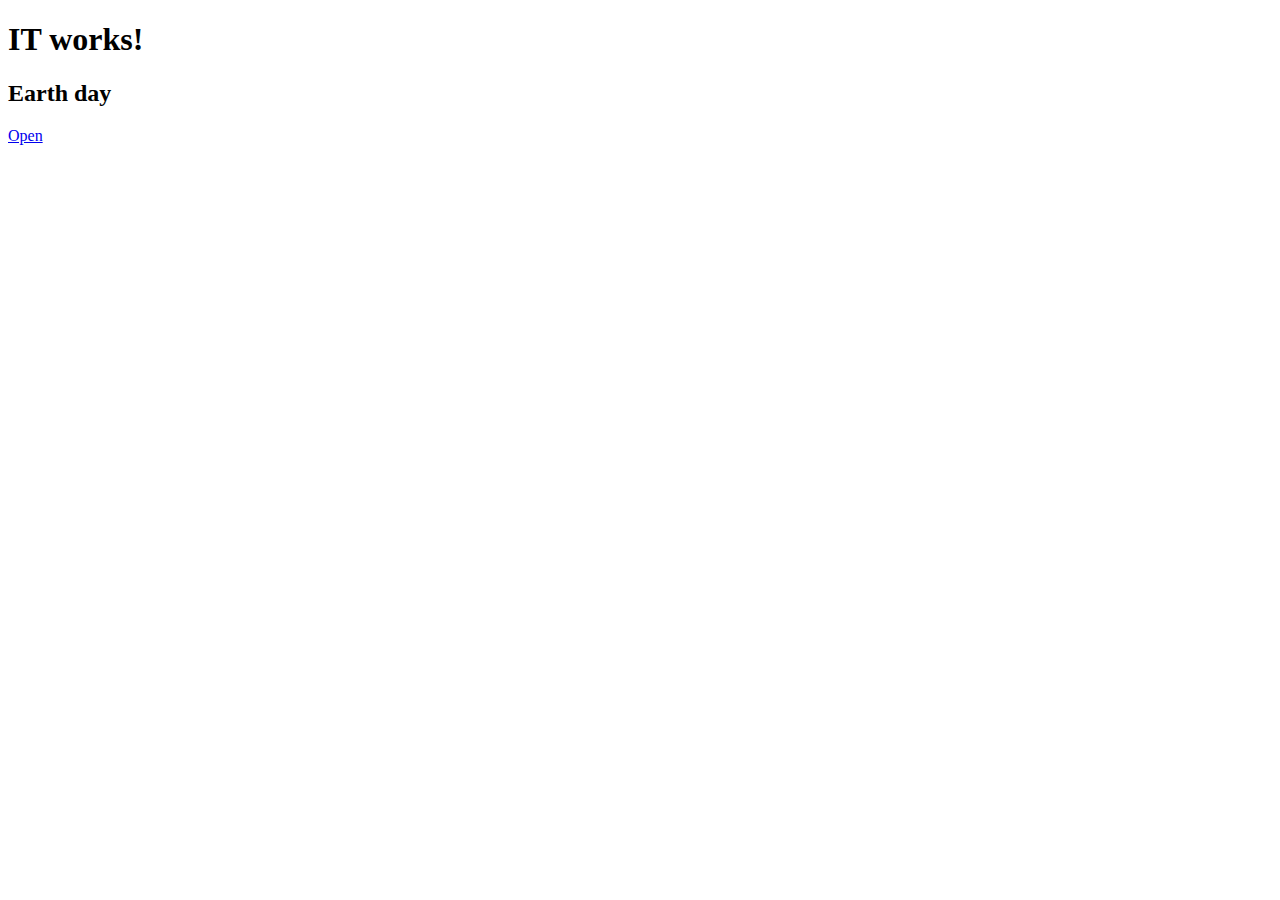
<file: index.html>
<!DOCTYPE html>
<html lang="en">
<head>
	<meta charset="UTF-8">
	<meta name="viewport" content="width=device-width, initial-scale=1.0">
	<title>Welcome</title>
</head>
<body>
	<h1>IT works!</h1>
	<article>
		<h2>Earth day</h2>
		<a href="./earth-day/">Open</a>
	</article>
</body>
</html>
</file>
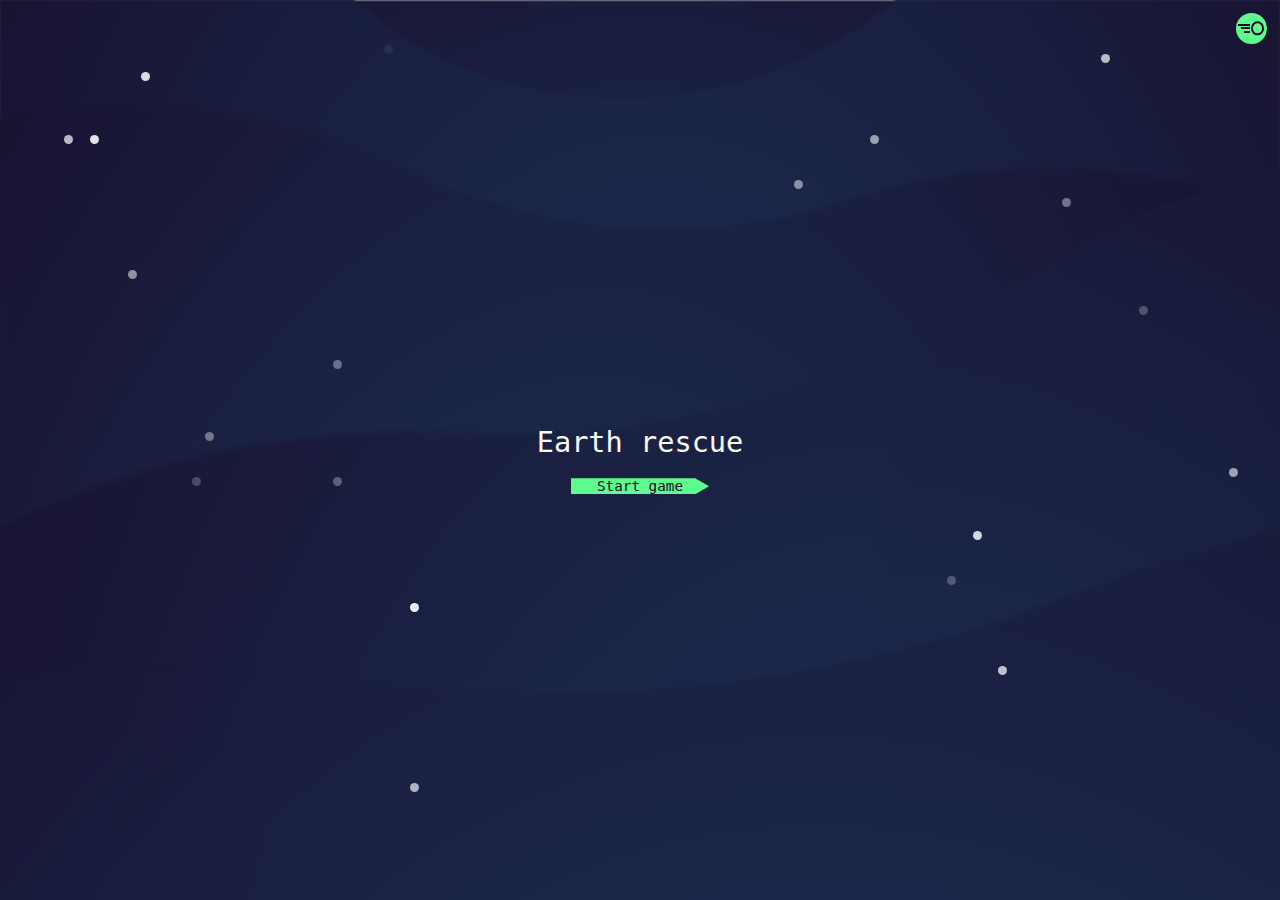
<file: earth-day/index.html>
<!DOCTYPE html>
<html lang="en">
	<head>
		<meta charset="UTF-8">
		<meta name="viewport" content="width=device-width, initial-scale=1.0">
		<title>Earth rescue</title>
		<link rel="stylesheet" href="./earth-day.css">

		<!-- Favicons generated by https://realfavicongenerator.net/ -->
		<link rel="apple-touch-icon" sizes="180x180" href="./favicon/apple-touch-icon.png">
		<link rel="icon" type="image/png" sizes="32x32" href="./favicon/favicon-32x32.png">
		<link rel="icon" type="image/png" sizes="16x16" href="./favicon/favicon-16x16.png">
		<link rel="manifest" href="./favicon/site.webmanifest">
		<link rel="mask-icon" href="./favicon/safari-pinned-tab.svg" color="#5bbad5">
		<link rel="shortcut icon" href="./favicon/favicon.ico">
		<meta name="msapplication-TileColor" content="#190b28">
		<meta name="msapplication-config" content="./favicon/browserconfig.xml">
		<meta name="theme-color" content="#ffffff">
	</head>
	<body>
		<div class="state">
			<div class="state__bool">
				<hr>
				[animations]
				<input type="checkbox" autocomplete="on" id="state_animations" checked>

				<hr>
				[intro]
				<input type="checkbox" autocomplete="off" id="state_intro">

				<hr>
				[deforestation]
				<input type="checkbox" autocomplete="off" id="state_deforestation_happening"> |
				<input type="checkbox" autocomplete="off" id="state_deforestation_solved_1">
				<input type="checkbox" autocomplete="off" id="state_deforestation_solved_2">
				<input type="checkbox" autocomplete="off" id="state_deforestation_solved_3">

				<hr>
				[oilspill]
				<input type="checkbox" autocomplete="off" id="state_oilspill_happening"> |
				<input type="checkbox" autocomplete="off" id="state_oilspill_solved_1">
				<input type="checkbox" autocomplete="off" id="state_oilspill_solved_2">
				<input type="checkbox" autocomplete="off" id="state_oilspill_solved_3">
				<input type="checkbox" autocomplete="off" id="state_oilspill_solved_4">

				<hr>
				[plasticwaste]
				<input type="checkbox" autocomplete="off" id="state_plasticwaste_happening"> |
				<input type="checkbox" autocomplete="off" id="state_plasticwaste_solved_1">
				<input type="checkbox" autocomplete="off" id="state_plasticwaste_solved_2">
				<input type="checkbox" autocomplete="off" id="state_plasticwaste_solved_3">
				<input type="checkbox" autocomplete="off" id="state_plasticwaste_solved_4">
				<input type="checkbox" autocomplete="off" id="state_plasticwaste_solved_5">

				<hr>
				[overfishing]
				<input type="checkbox" autocomplete="off" id="state_overfishing_happening"> |
				<input type="checkbox" autocomplete="off" id="state_overfishing_solved_1">
				<input type="checkbox" autocomplete="off" id="state_overfishing_solved_2">
				<input type="checkbox" autocomplete="off" id="state_overfishing_solved_3">
				<input type="checkbox" autocomplete="off" id="state_overfishing_solved_4">
				<input type="checkbox" autocomplete="off" id="state_overfishing_solved_5">
				<input type="checkbox" autocomplete="off" id="state_overfishing_solved_6">

				<hr>
				[greenhousegases]
				<input type="checkbox" autocomplete="off" id="state_greenhousegases_happening"> |
				<input type="checkbox" autocomplete="off" id="state_greenhousegases_solved_1">
				<input type="checkbox" autocomplete="off" id="state_greenhousegases_solved_2">
				<input type="checkbox" autocomplete="off" id="state_greenhousegases_solved_3">
				<input type="checkbox" autocomplete="off" id="state_greenhousegases_solved_4">
				<input type="checkbox" autocomplete="off" id="state_greenhousegases_solved_5">
				<input type="checkbox" autocomplete="off" id="state_greenhousegases_solved_6">
				<input type="checkbox" autocomplete="off" id="state_greenhousegases_solved_7">

				<hr>
				[overpopulation]
				<input type="checkbox" autocomplete="off" id="state_overpopulation_happening"> |
				<input type="checkbox" autocomplete="off" id="state_overpopulation_solved_1">
				<input type="checkbox" autocomplete="off" id="state_overpopulation_solved_2">
				<input type="checkbox" autocomplete="off" id="state_overpopulation_solved_3">
				<input type="checkbox" autocomplete="off" id="state_overpopulation_solved_4">
				<input type="checkbox" autocomplete="off" id="state_overpopulation_solved_5">
				<input type="checkbox" autocomplete="off" id="state_overpopulation_solved_6">
				<input type="checkbox" autocomplete="off" id="state_overpopulation_solved_7">
				<input type="checkbox" autocomplete="off" id="state_overpopulation_solved_8">

				<hr>
				[win]
				<input type="checkbox" autocomplete="off" id="state_win_happening">
			</div>

			<!-- canvas -->
			<div class="canvas">
				<div class="canvas__background">
					<div class="wave--1"></div>
					<div class="wave--2"></div>
					<div class="wave--3"></div>
					<div class="wave--4"></div>
				</div>
				<div class="canvas__foreground">
					<div class="star--1"></div>
					<div class="star--2"></div>
					<div class="star--3"></div>
					<div class="star--4"></div>
					<div class="star--5"></div>
					<div class="star--6"></div>
					<div class="star--7"></div>
					<div class="star--8"></div>
					<div class="star--9"></div>
					<div class="star--10"></div>
					<div class="star--11"></div>
					<div class="star--12"></div>
					<div class="star--13"></div>
					<div class="star--14"></div>
					<div class="star--15"></div>
					<div class="star--16"></div>
					<div class="star--17"></div>
					<div class="star--18"></div>
					<div class="star--19"></div>
					<div class="star--20"></div>
				</div>
				<div class="canvas__earth">
					<div class="earth">
						<div class="countries">
							<div class="country--1"></div>
							<div class="country--2"></div>
							<div class="country--3"></div>
							<div class="country--4"></div>
							<div class="country--5"></div>
							<div class="country--6"></div>
							<div class="country--7"></div>
							<div class="country--8"></div>
							<div class="country--9"></div>
							<div class="country--10"></div>
							<div class="country--11"></div>
							<div class="country--12"></div>
							<div class="country--13"></div>
							<div class="country--14"></div>
							<div class="country--15"></div>
							<div class="country--16"></div>
							<div class="country--17"></div>
						</div>
						<div class="clouds">
							<div class="cloud--1"></div>
							<div class="cloud--2"></div>
							<div class="cloud--3"></div>
							<div class="cloud--4"></div>
							<div class="cloud--5"></div>
							<div class="cloud--6"></div>
						</div>
						<div class="happenings">
							<label for="state_deforestation_solved_1" class="happening__deforestation--1"></label>
							<label for="state_deforestation_solved_2" class="happening__deforestation--2"></label>
							<label for="state_deforestation_solved_3" class="happening__deforestation--3"></label>

							<label for="state_oilspill_solved_1" class="happening__oilspill--1"></label>
							<label for="state_oilspill_solved_2" class="happening__oilspill--2"></label>
							<label for="state_oilspill_solved_3" class="happening__oilspill--3"></label>
							<label for="state_oilspill_solved_4" class="happening__oilspill--4"></label>

							<label for="state_plasticwaste_solved_1" class="happening__plasticwaste--1"></label>
							<label for="state_plasticwaste_solved_2" class="happening__plasticwaste--2"></label>
							<label for="state_plasticwaste_solved_3" class="happening__plasticwaste--3"></label>
							<label for="state_plasticwaste_solved_4" class="happening__plasticwaste--4"></label>
							<label for="state_plasticwaste_solved_5" class="happening__plasticwaste--5"></label>

							<label for="state_overfishing_solved_1" class="happening__overfishing--1"></label>
							<label for="state_overfishing_solved_2" class="happening__overfishing--2"></label>
							<label for="state_overfishing_solved_3" class="happening__overfishing--3"></label>
							<label for="state_overfishing_solved_4" class="happening__overfishing--4"></label>
							<label for="state_overfishing_solved_5" class="happening__overfishing--5"></label>
							<label for="state_overfishing_solved_6" class="happening__overfishing--6"></label>

							<label for="state_greenhousegases_solved_1" class="happening__greenhousegases--1"></label>
							<label for="state_greenhousegases_solved_2" class="happening__greenhousegases--2"></label>
							<label for="state_greenhousegases_solved_3" class="happening__greenhousegases--3"></label>
							<label for="state_greenhousegases_solved_4" class="happening__greenhousegases--4"></label>
							<label for="state_greenhousegases_solved_5" class="happening__greenhousegases--5"></label>
							<label for="state_greenhousegases_solved_6" class="happening__greenhousegases--6"></label>
							<label for="state_greenhousegases_solved_7" class="happening__greenhousegases--7"></label>

							<label for="state_overpopulation_solved_1" class="happening__overpopulation--1"></label>
							<label for="state_overpopulation_solved_2" class="happening__overpopulation--2"></label>
							<label for="state_overpopulation_solved_3" class="happening__overpopulation--3"></label>
							<label for="state_overpopulation_solved_4" class="happening__overpopulation--4"></label>
							<label for="state_overpopulation_solved_5" class="happening__overpopulation--5"></label>
							<label for="state_overpopulation_solved_6" class="happening__overpopulation--6"></label>
							<label for="state_overpopulation_solved_7" class="happening__overpopulation--7"></label>
							<label for="state_overpopulation_solved_8" class="happening__overpopulation--8"></label>
						</div>
					</div>
				</div>
			</div><!-- /.canvas -->

			<!-- hud -->
			<div class="hud">
				<!-- hud: start menu -->
				<div class="hud__menu">
					<h1>Earth rescue</h1>
					<label for="state_intro">Start game</label>
				</div>

				<!-- hud: settings -->
				<div class="hud__settings">
					<label class="settings__animations" for="state_animations" title="Toggle animations">
						<div class="icon--circle"></div>
						<div class="icon--line--1"></div>
						<div class="icon--line--2"></div>
						<div class="icon--line--3"></div>
						<div class="icon--disabled"></div>
					</label>
				</div>

				<!-- hud: robot -->
				<div class="hud__robot">
					<div class="px--bg--1"></div>
					<div class="px--bg--2"></div>
					<div class="px--bg--3"></div>
					<div class="px--bg--4"></div>
					<div class="px--bg--5"></div>
					<div class="px--bg--6"></div>
					<div class="px--line--1"></div>
					<div class="px--line--2"></div>
					<div class="px--line--3"></div>
					<div class="px--line--4"></div>
					<div class="px--line--5"></div>
					<div class="px--line--6"></div>
					<div class="px--line--7"></div>
					<div class="px--line--8"></div>
					<div class="px--line--9"></div>
					<div class="px--line--10"></div>
					<div class="px--line--11"></div>
					<div class="px--line--12"></div>
					<div class="px--line--13"></div>
					<div class="px--line--14"></div>
					<div class="px--line--15"></div>
					<div class="px--line--16"></div>
					<div class="px--line--17"></div>
					<div class="px--line--18"></div>
					<div class="px--line--19"></div>
					<div class="px--line--20"></div>
					<div class="px--line--21"></div>
					<div class="px--line--22"></div>
					<div class="px--line--23"></div>
					<div class="px--line--24"></div>
					<div class="px--line--25"></div>
					<div class="px--line--26"></div>
					<div class="px--line--27"></div>
					<div class="px--line--28"></div>
					<div class="px--line--29"></div>
				</div>

				<!-- hud: actions -->
				<div class="hud__actions">
					<div class="action__intro">
						<div class="action--description">
							<h2>Welcome!</h2>
							<p>You've been chosen to <b>rescue the earth</b> from climate change, but don't worry: I will aid you in your cause! There's a long road ahead of us...</p>
							<label for="state_deforestation_happening">Let's go!</label>
						</div>
					</div>
					<div class="action__deforestation">
						<div class="action--description">
							<h2>Deforestation!</h2>
							<p>There are too many <b>trees being felled</b>. Quickly, reafforest the woods!</p>
							<div class="action__progress"></div>
						</div>
						<div class="action--failed">
							<h2>That took too long!</h2>
							<p>Unfortunately, too many trees have been felled, valuable habitats have been destroyed and greenhouse gases have exceeded irreparable measures.</p>
							<a href="./" class="restart">Re-start game</a>
						</div>
					</div>
					<div class="action__oilspill">
						<div class="action--description">
							<h2>Oil spill!</h2>
							<p>Oil drilling sites, oil cargo ships and refineries have created <b>oil carpets</b>. Quickly, clean them up!</p>
							<div class="action__progress"></div>
						</div>
						<div class="action--failed">
							<h2>That took too long!</h2>
							<p>Unfortunately, birds and mammals were coated in oil, losing their insulation and being poisoned. Entire biomes have fouled and humans developed heart problems and other illnesses. </p>
							<a href="./" class="restart">Re-start game</a>
						</div>
					</div>
					<div class="action__plasticwaste">
						<div class="action--description">
							<h2>Plastic waste!</h2>
							<p>The rapidly <b>increasing plastic production</b> pollutes our oceans. Quickly, find a solution!</p>
							<div class="action__progress"></div>
						</div>
						<div class="action--failed">
							<h2>That took too long!</h2>
							<p>Unfortunately, marine wildlife suffered greatly, groundwater was poisoned and giant plastic carpets have formed in the oceans. Microparticles is now found in many species' bodies, including humans.</p>
							<a href="./" class="restart">Re-start game</a>
						</div>
					</div>
					<div class="action__overfishing">
						<div class="action--description">
							<h2>Overfishing!</h2>
							<p>The rising demand for fish leads to <b>overfished oceans</b>. Quickly, reduce it!</p>
							<div class="action__progress"></div>
						</div>
						<div class="action--failed">
							<h2>That took too long!</h2>
							<p>Unfortunately, the change in biodiversity affected entire ecosystems, leading to poorer water quality, leading to poorer air quality. Entire species are on the brink of extinction because they get caught unintentionally.</p>
							<a href="./" class="restart">Re-start game</a>
						</div>
					</div>
					<div class="action__greenhousegases">
						<div class="action--description">
							<h2>Greenhouse gases!</h2>
							<p>More and more <b>greenhouse gas is emitted</b>. Quickly, stop it!</p>
							<div class="action__progress"></div>
						</div>
						<div class="action--failed">
							<h2>That took too long!</h2>
							<p>Unfortunately, the world is now warming faster, leading to more drastic climate changes, giving most of the species too little time to adapt.</p>
							<a href="./" class="restart">Re-start game</a>
						</div>
					</div>
					<div class="action__overpopulation">
						<div class="action--description">
							<h2>Overpopulation!</h2>
							<p>More and more <b>people</b> are being born. Quickly, what can we do?</p>
							<div class="action__progress"></div>
						</div>
						<div class="action--failed">
							<h2>That took too long!</h2>
							<p>Unfortunately, we caused all the previous problems, but in greater scales. Humanity is now suffering food shortages, unstable governments and wars.</p>
							<a href="./" class="restart">Re-start game</a>
						</div>
					</div>
					<div class="action__win">
						<div class="action--description">
							<h2>You won!</h2>
							<p>You faced all the challenges and helped the human in front of the screen remembering taking care of our planet!</p>
							<a href="./" class="restart">Play again</a>
						</div>
					</div>
				</div>

				<!-- hud: notifications -->
				<div class="hud__notifications">
					<div class="notification__deforestation">
						<h2>Well done!</h2>
						<p>You signed <b>long-term contracts</b> with governments that include contingents as well as incentives for <b>education</b> about forestry. You also invested in <b>campaigns for awareness</b> leading to more people buying from companies that invest into reforestation.</p>
						<label for="state_oilspill_happening">Continue</label>
					</div>
					<div class="notification__oilspill">
						<h2>Well done!</h2>
						<p>You <b>created barriers</b> to prevent spreading into sensitive areas and removed the oil using <b>skimming boats</b> and other tools, such as chemical dispersants and fire.</p>
						<label for="state_plasticwaste_happening">Continue</label>
					</div>
					<div class="notification__plasticwaste">
						<h2>Well done!</h2>
						<p>You collected marine debris with <b>ocean clean-up ships</b> and negotiated with governments to <b>introduce laws</b> that at least 75% of plastic packaging has to be <b>recycled</b>.</p>
						<label for="state_overfishing_happening">Continue</label>
					</div>
					<div class="notification__overfishing">
						<h2>Well done!</h2>
						<p>You introduced <b>marine protected areas</b> and once again negotiated with governments to introduce <b>sustainable fishing quotas</b> and regulations. Starting campaigns for <b>responsible consumption</b> lead to more people buying certified seafood.</p>
						<label for="state_greenhousegases_happening">Continue</label>
					</div>
					<div class="notification__greenhousegases">
						<h2>Well done!</h2>
						<p>You introduced <b>solar- and wind-energy</b> worldwide and invested heavily into <b>research</b> of sustainable energy production. You also greatly improved <b>public transportation</b> and bicycle lanes, leading to less vehicles on the road.</p>
						<label for="state_overpopulation_happening">Continue</label>
					</div>
					<div class="notification__overpopulation">
						<h2>Well done!</h2>
						<p>You successfully started an <b>interplanetary colonization program</b>, leading to more space on earth and unlocking new resources on the <b>Red Planet</b>.</p>
						<label for="state_win_happening">Continue</label>
					</div>
				</div>

			</div><!-- /.hud -->
		</div><!-- /.state -->
	</body>
</html>
</file>
<file: earth-day/earth-day.css>
:root{--screen-height: 100dvh;--screen-width: 100vw;--color-black: #190B28;--color-white: #FAFAFF;--color-blue: #3C91E6;--color-blue-dark: #1c456e;--color-green: #5EFC8D;--color-green-dark: #369352;--color-brown: #877666;--color-red: #b30c00;--color-pink: #ff08c5;--color-gold: #edb200}@keyframes happening-occurs{0%{transform:scale(0)}1%{transform:scale(1)}5%{transform:scale(0.75)}10%{transform:scale(1)}15%{transform:scale(0.75)}20%{transform:scale(1)}25%{transform:scale(0.75)}30%{transform:scale(1)}35%{transform:scale(0.75)}40%{transform:scale(1)}45%{transform:scale(0.75)}50%{transform:scale(1)}55%{transform:scale(0.75)}60%{transform:scale(1)}65%{transform:scale(0.75)}70%{transform:scale(1)}75%{transform:scale(0.75)}80%{transform:scale(1.25)}85%{transform:scale(0.75)}90%{transform:scale(1.25)}95%{transform:scale(0.75)}100%{transform:scale(1.25)}}@keyframes persistent-snackbar{from{transform:translateY(100%)}to{transform:translateY(0)}}@keyframes critical-snackbar{0%{transform:translateY(100%)}3%,65%{transform:translateY(50%)}66%{background-color:var(--color-black);clip-path:inset(0 0 0 0);transform:translateY(50%)}67%{background-color:var(--color-red);clip-path:inset(50% 0 0 0);transform:translateY(0)}68%,100%{background-color:var(--color-red);clip-path:inset(50% 0 0 0);transform:translateY(0)}}@keyframes snackbar-progress{0%{width:0%}66%{width:100%}}@keyframes cloud-computing{from{transform:translateX(0)}to{transform:translateX(-100%)}}@keyframes star-shine{0%{filter:blur(0px)}100%{filter:blur(1.5px)}}@keyframes robo-talk{0%{transform:translateX(100%) translateY(15%) rotateZ(0)}100%{transform:translateX(0) translateY(15%) rotateZ(-10deg)}}html,body{height:var(--screen-height);position:fixed;width:var(--screen-width);margin:0;overflow:hidden;padding:0}body{font-size:110%}*{color:var(--color-white);font-family:monospace;font-style:normal;font-weight:400}.state{height:var(--screen-height);position:fixed;width:var(--screen-width)}.state>.state__bool{display:none;pointer-events:none}.state:has(.state__bool [id=state_animations]:not(:checked)) .settings__animations{background-color:var(--color-black)}.state:has(.state__bool [id=state_animations]:not(:checked)) .settings__animations [class*=icon--]{background-color:var(--color-white)}.state:has(.state__bool [id=state_animations]:not(:checked)) .settings__animations .icon--disabled{display:block}.state:has(.state__bool [id=state_intro]:checked) .hud__menu{display:none}.state:has(.state__bool [id=state_intro]:checked):not(:has(input[id=state_deforestation_happening]:checked)) .hud__actions .action__intro{animation-fill-mode:forwards;animation-duration:.5s;animation-name:persistent-snackbar}.state:has(.state__bool [id=state_intro]:checked):not(:has(input[id=state_deforestation_happening]:checked)) .hud__robot{animation-name:robo-talk}.state:has(.state__bool [id=state_deforestation_happening]:checked):has(input[id^=state_deforestation_solved_]:not(:checked)) .canvas__earth .happenings [class^=happening__deforestation--]{animation-name:happening-occurs}.state:has(.state__bool [id=state_deforestation_happening]:checked):has(input[id^=state_deforestation_solved_]:not(:checked)) .canvas__earth .happenings [class^=happening__deforestation--].happening__deforestation--1{animation-delay:120ms}.state:has(.state__bool [id=state_deforestation_happening]:checked):has(input[id^=state_deforestation_solved_]:not(:checked)) .canvas__earth .happenings [class^=happening__deforestation--].happening__deforestation--2{animation-delay:240ms}.state:has(.state__bool [id=state_deforestation_happening]:checked):has(input[id^=state_deforestation_solved_]:not(:checked)) .canvas__earth .happenings [class^=happening__deforestation--].happening__deforestation--3{animation-delay:360ms}.state:has(.state__bool [id=state_deforestation_happening]:checked):has(input[id^=state_deforestation_solved_]:not(:checked)) .hud__actions .action__deforestation{animation-fill-mode:forwards;animation-name:critical-snackbar}.state:has(.state__bool [id=state_deforestation_happening]:checked):has(input[id^=state_deforestation_solved_]:not(:checked)) .hud__actions .action__deforestation .action__progress{animation-name:snackbar-progress}.state:has(.state__bool [id=state_deforestation_happening]:checked):has(input[id=state_deforestation_solved_1]:checked) label[for=state_deforestation_solved_1]{display:none}.state:has(.state__bool [id=state_deforestation_happening]:checked):has(input[id=state_deforestation_solved_2]:checked) label[for=state_deforestation_solved_2]{display:none}.state:has(.state__bool [id=state_deforestation_happening]:checked):has(input[id=state_deforestation_solved_3]:checked) label[for=state_deforestation_solved_3]{display:none}.state:has(.state__bool [id=state_deforestation_happening]:checked):has(input[id=state_deforestation_solved_1]:checked):has(input[id=state_deforestation_solved_2]:checked):has(input[id=state_deforestation_solved_3]:checked):not(:has(input[id=state_oilspill_happening]:checked)) .hud__notifications .notification__deforestation{animation-name:persistent-snackbar}.state:has(.state__bool [id=state_deforestation_happening]:checked):has(input[id=state_deforestation_solved_1]:checked):has(input[id=state_deforestation_solved_2]:checked):has(input[id=state_deforestation_solved_3]:checked):not(:has(input[id=state_oilspill_happening]:checked)) .hud__robot{animation-name:robo-talk}.state:has(.state__bool [id=state_oilspill_happening]:checked):has(input[id^=state_oilspill_solved_]:not(:checked)) .canvas__earth .happenings [class^=happening__oilspill--]{animation-name:happening-occurs}.state:has(.state__bool [id=state_oilspill_happening]:checked):has(input[id^=state_oilspill_solved_]:not(:checked)) .canvas__earth .happenings [class^=happening__oilspill--].happening__oilspill--1{animation-delay:120ms}.state:has(.state__bool [id=state_oilspill_happening]:checked):has(input[id^=state_oilspill_solved_]:not(:checked)) .canvas__earth .happenings [class^=happening__oilspill--].happening__oilspill--2{animation-delay:240ms}.state:has(.state__bool [id=state_oilspill_happening]:checked):has(input[id^=state_oilspill_solved_]:not(:checked)) .canvas__earth .happenings [class^=happening__oilspill--].happening__oilspill--3{animation-delay:360ms}.state:has(.state__bool [id=state_oilspill_happening]:checked):has(input[id^=state_oilspill_solved_]:not(:checked)) .canvas__earth .happenings [class^=happening__oilspill--].happening__oilspill--4{animation-delay:480ms}.state:has(.state__bool [id=state_oilspill_happening]:checked):has(input[id^=state_oilspill_solved_]:not(:checked)) .hud__actions .action__oilspill{animation-fill-mode:forwards;animation-name:critical-snackbar}.state:has(.state__bool [id=state_oilspill_happening]:checked):has(input[id^=state_oilspill_solved_]:not(:checked)) .hud__actions .action__oilspill .action__progress{animation-name:snackbar-progress}.state:has(.state__bool [id=state_oilspill_happening]:checked):has(input[id=state_oilspill_solved_1]:checked) label[for=state_oilspill_solved_1]{display:none}.state:has(.state__bool [id=state_oilspill_happening]:checked):has(input[id=state_oilspill_solved_2]:checked) label[for=state_oilspill_solved_2]{display:none}.state:has(.state__bool [id=state_oilspill_happening]:checked):has(input[id=state_oilspill_solved_3]:checked) label[for=state_oilspill_solved_3]{display:none}.state:has(.state__bool [id=state_oilspill_happening]:checked):has(input[id=state_oilspill_solved_4]:checked) label[for=state_oilspill_solved_4]{display:none}.state:has(.state__bool [id=state_oilspill_happening]:checked):has(input[id=state_oilspill_solved_1]:checked):has(input[id=state_oilspill_solved_2]:checked):has(input[id=state_oilspill_solved_3]:checked):has(input[id=state_oilspill_solved_4]:checked):not(:has(input[id=state_plasticwaste_happening]:checked)) .hud__notifications .notification__oilspill{animation-name:persistent-snackbar}.state:has(.state__bool [id=state_oilspill_happening]:checked):has(input[id=state_oilspill_solved_1]:checked):has(input[id=state_oilspill_solved_2]:checked):has(input[id=state_oilspill_solved_3]:checked):has(input[id=state_oilspill_solved_4]:checked):not(:has(input[id=state_plasticwaste_happening]:checked)) .hud__robot{animation-name:robo-talk}.state:has(.state__bool [id=state_plasticwaste_happening]:checked):has(input[id^=state_plasticwaste_solved_]:not(:checked)) .canvas__earth .happenings [class^=happening__plasticwaste--]{animation-name:happening-occurs}.state:has(.state__bool [id=state_plasticwaste_happening]:checked):has(input[id^=state_plasticwaste_solved_]:not(:checked)) .canvas__earth .happenings [class^=happening__plasticwaste--].happening__plasticwaste--1{animation-delay:120ms}.state:has(.state__bool [id=state_plasticwaste_happening]:checked):has(input[id^=state_plasticwaste_solved_]:not(:checked)) .canvas__earth .happenings [class^=happening__plasticwaste--].happening__plasticwaste--2{animation-delay:240ms}.state:has(.state__bool [id=state_plasticwaste_happening]:checked):has(input[id^=state_plasticwaste_solved_]:not(:checked)) .canvas__earth .happenings [class^=happening__plasticwaste--].happening__plasticwaste--3{animation-delay:360ms}.state:has(.state__bool [id=state_plasticwaste_happening]:checked):has(input[id^=state_plasticwaste_solved_]:not(:checked)) .canvas__earth .happenings [class^=happening__plasticwaste--].happening__plasticwaste--4{animation-delay:480ms}.state:has(.state__bool [id=state_plasticwaste_happening]:checked):has(input[id^=state_plasticwaste_solved_]:not(:checked)) .canvas__earth .happenings [class^=happening__plasticwaste--].happening__plasticwaste--5{animation-delay:600ms}.state:has(.state__bool [id=state_plasticwaste_happening]:checked):has(input[id^=state_plasticwaste_solved_]:not(:checked)) .hud__actions .action__plasticwaste{animation-fill-mode:forwards;animation-name:critical-snackbar}.state:has(.state__bool [id=state_plasticwaste_happening]:checked):has(input[id^=state_plasticwaste_solved_]:not(:checked)) .hud__actions .action__plasticwaste .action__progress{animation-name:snackbar-progress}.state:has(.state__bool [id=state_plasticwaste_happening]:checked):has(input[id=state_plasticwaste_solved_1]:checked) label[for=state_plasticwaste_solved_1]{display:none}.state:has(.state__bool [id=state_plasticwaste_happening]:checked):has(input[id=state_plasticwaste_solved_2]:checked) label[for=state_plasticwaste_solved_2]{display:none}.state:has(.state__bool [id=state_plasticwaste_happening]:checked):has(input[id=state_plasticwaste_solved_3]:checked) label[for=state_plasticwaste_solved_3]{display:none}.state:has(.state__bool [id=state_plasticwaste_happening]:checked):has(input[id=state_plasticwaste_solved_4]:checked) label[for=state_plasticwaste_solved_4]{display:none}.state:has(.state__bool [id=state_plasticwaste_happening]:checked):has(input[id=state_plasticwaste_solved_5]:checked) label[for=state_plasticwaste_solved_5]{display:none}.state:has(.state__bool [id=state_plasticwaste_happening]:checked):has(input[id=state_plasticwaste_solved_1]:checked):has(input[id=state_plasticwaste_solved_2]:checked):has(input[id=state_plasticwaste_solved_3]:checked):has(input[id=state_plasticwaste_solved_4]:checked):has(input[id=state_plasticwaste_solved_5]:checked):not(:has(input[id=state_overfishing_happening]:checked)) .hud__notifications .notification__plasticwaste{animation-name:persistent-snackbar}.state:has(.state__bool [id=state_plasticwaste_happening]:checked):has(input[id=state_plasticwaste_solved_1]:checked):has(input[id=state_plasticwaste_solved_2]:checked):has(input[id=state_plasticwaste_solved_3]:checked):has(input[id=state_plasticwaste_solved_4]:checked):has(input[id=state_plasticwaste_solved_5]:checked):not(:has(input[id=state_overfishing_happening]:checked)) .hud__robot{animation-name:robo-talk}.state:has(.state__bool [id=state_overfishing_happening]:checked):has(input[id^=state_overfishing_solved_]:not(:checked)) .canvas__earth .happenings [class^=happening__overfishing--]{animation-name:happening-occurs}.state:has(.state__bool [id=state_overfishing_happening]:checked):has(input[id^=state_overfishing_solved_]:not(:checked)) .canvas__earth .happenings [class^=happening__overfishing--].happening__overfishing--1{animation-delay:120ms}.state:has(.state__bool [id=state_overfishing_happening]:checked):has(input[id^=state_overfishing_solved_]:not(:checked)) .canvas__earth .happenings [class^=happening__overfishing--].happening__overfishing--2{animation-delay:240ms}.state:has(.state__bool [id=state_overfishing_happening]:checked):has(input[id^=state_overfishing_solved_]:not(:checked)) .canvas__earth .happenings [class^=happening__overfishing--].happening__overfishing--3{animation-delay:360ms}.state:has(.state__bool [id=state_overfishing_happening]:checked):has(input[id^=state_overfishing_solved_]:not(:checked)) .canvas__earth .happenings [class^=happening__overfishing--].happening__overfishing--4{animation-delay:480ms}.state:has(.state__bool [id=state_overfishing_happening]:checked):has(input[id^=state_overfishing_solved_]:not(:checked)) .canvas__earth .happenings [class^=happening__overfishing--].happening__overfishing--5{animation-delay:600ms}.state:has(.state__bool [id=state_overfishing_happening]:checked):has(input[id^=state_overfishing_solved_]:not(:checked)) .canvas__earth .happenings [class^=happening__overfishing--].happening__overfishing--6{animation-delay:720ms}.state:has(.state__bool [id=state_overfishing_happening]:checked):has(input[id^=state_overfishing_solved_]:not(:checked)) .hud__actions .action__overfishing{animation-fill-mode:forwards;animation-name:critical-snackbar}.state:has(.state__bool [id=state_overfishing_happening]:checked):has(input[id^=state_overfishing_solved_]:not(:checked)) .hud__actions .action__overfishing .action__progress{animation-name:snackbar-progress}.state:has(.state__bool [id=state_overfishing_happening]:checked):has(input[id=state_overfishing_solved_1]:checked) label[for=state_overfishing_solved_1]{display:none}.state:has(.state__bool [id=state_overfishing_happening]:checked):has(input[id=state_overfishing_solved_2]:checked) label[for=state_overfishing_solved_2]{display:none}.state:has(.state__bool [id=state_overfishing_happening]:checked):has(input[id=state_overfishing_solved_3]:checked) label[for=state_overfishing_solved_3]{display:none}.state:has(.state__bool [id=state_overfishing_happening]:checked):has(input[id=state_overfishing_solved_4]:checked) label[for=state_overfishing_solved_4]{display:none}.state:has(.state__bool [id=state_overfishing_happening]:checked):has(input[id=state_overfishing_solved_5]:checked) label[for=state_overfishing_solved_5]{display:none}.state:has(.state__bool [id=state_overfishing_happening]:checked):has(input[id=state_overfishing_solved_6]:checked) label[for=state_overfishing_solved_6]{display:none}.state:has(.state__bool [id=state_overfishing_happening]:checked):has(input[id=state_overfishing_solved_1]:checked):has(input[id=state_overfishing_solved_2]:checked):has(input[id=state_overfishing_solved_3]:checked):has(input[id=state_overfishing_solved_4]:checked):has(input[id=state_overfishing_solved_5]:checked):has(input[id=state_overfishing_solved_6]:checked):not(:has(input[id=state_greenhousegases_happening]:checked)) .hud__notifications .notification__overfishing{animation-name:persistent-snackbar}.state:has(.state__bool [id=state_overfishing_happening]:checked):has(input[id=state_overfishing_solved_1]:checked):has(input[id=state_overfishing_solved_2]:checked):has(input[id=state_overfishing_solved_3]:checked):has(input[id=state_overfishing_solved_4]:checked):has(input[id=state_overfishing_solved_5]:checked):has(input[id=state_overfishing_solved_6]:checked):not(:has(input[id=state_greenhousegases_happening]:checked)) .hud__robot{animation-name:robo-talk}.state:has(.state__bool [id=state_greenhousegases_happening]:checked):has(input[id^=state_greenhousegases_solved_]:not(:checked)) .canvas__earth .happenings [class^=happening__greenhousegases--]{animation-name:happening-occurs}.state:has(.state__bool [id=state_greenhousegases_happening]:checked):has(input[id^=state_greenhousegases_solved_]:not(:checked)) .canvas__earth .happenings [class^=happening__greenhousegases--].happening__greenhousegases--1{animation-delay:120ms}.state:has(.state__bool [id=state_greenhousegases_happening]:checked):has(input[id^=state_greenhousegases_solved_]:not(:checked)) .canvas__earth .happenings [class^=happening__greenhousegases--].happening__greenhousegases--2{animation-delay:240ms}.state:has(.state__bool [id=state_greenhousegases_happening]:checked):has(input[id^=state_greenhousegases_solved_]:not(:checked)) .canvas__earth .happenings [class^=happening__greenhousegases--].happening__greenhousegases--3{animation-delay:360ms}.state:has(.state__bool [id=state_greenhousegases_happening]:checked):has(input[id^=state_greenhousegases_solved_]:not(:checked)) .canvas__earth .happenings [class^=happening__greenhousegases--].happening__greenhousegases--4{animation-delay:480ms}.state:has(.state__bool [id=state_greenhousegases_happening]:checked):has(input[id^=state_greenhousegases_solved_]:not(:checked)) .canvas__earth .happenings [class^=happening__greenhousegases--].happening__greenhousegases--5{animation-delay:600ms}.state:has(.state__bool [id=state_greenhousegases_happening]:checked):has(input[id^=state_greenhousegases_solved_]:not(:checked)) .canvas__earth .happenings [class^=happening__greenhousegases--].happening__greenhousegases--6{animation-delay:720ms}.state:has(.state__bool [id=state_greenhousegases_happening]:checked):has(input[id^=state_greenhousegases_solved_]:not(:checked)) .canvas__earth .happenings [class^=happening__greenhousegases--].happening__greenhousegases--7{animation-delay:840ms}.state:has(.state__bool [id=state_greenhousegases_happening]:checked):has(input[id^=state_greenhousegases_solved_]:not(:checked)) .hud__actions .action__greenhousegases{animation-fill-mode:forwards;animation-name:critical-snackbar}.state:has(.state__bool [id=state_greenhousegases_happening]:checked):has(input[id^=state_greenhousegases_solved_]:not(:checked)) .hud__actions .action__greenhousegases .action__progress{animation-name:snackbar-progress}.state:has(.state__bool [id=state_greenhousegases_happening]:checked):has(input[id=state_greenhousegases_solved_1]:checked) label[for=state_greenhousegases_solved_1]{display:none}.state:has(.state__bool [id=state_greenhousegases_happening]:checked):has(input[id=state_greenhousegases_solved_2]:checked) label[for=state_greenhousegases_solved_2]{display:none}.state:has(.state__bool [id=state_greenhousegases_happening]:checked):has(input[id=state_greenhousegases_solved_3]:checked) label[for=state_greenhousegases_solved_3]{display:none}.state:has(.state__bool [id=state_greenhousegases_happening]:checked):has(input[id=state_greenhousegases_solved_4]:checked) label[for=state_greenhousegases_solved_4]{display:none}.state:has(.state__bool [id=state_greenhousegases_happening]:checked):has(input[id=state_greenhousegases_solved_5]:checked) label[for=state_greenhousegases_solved_5]{display:none}.state:has(.state__bool [id=state_greenhousegases_happening]:checked):has(input[id=state_greenhousegases_solved_6]:checked) label[for=state_greenhousegases_solved_6]{display:none}.state:has(.state__bool [id=state_greenhousegases_happening]:checked):has(input[id=state_greenhousegases_solved_7]:checked) label[for=state_greenhousegases_solved_7]{display:none}.state:has(.state__bool [id=state_greenhousegases_happening]:checked):has(input[id=state_greenhousegases_solved_1]:checked):has(input[id=state_greenhousegases_solved_2]:checked):has(input[id=state_greenhousegases_solved_3]:checked):has(input[id=state_greenhousegases_solved_4]:checked):has(input[id=state_greenhousegases_solved_5]:checked):has(input[id=state_greenhousegases_solved_6]:checked):has(input[id=state_greenhousegases_solved_7]:checked):not(:has(input[id=state_overpopulation_happening]:checked)) .hud__notifications .notification__greenhousegases{animation-name:persistent-snackbar}.state:has(.state__bool [id=state_greenhousegases_happening]:checked):has(input[id=state_greenhousegases_solved_1]:checked):has(input[id=state_greenhousegases_solved_2]:checked):has(input[id=state_greenhousegases_solved_3]:checked):has(input[id=state_greenhousegases_solved_4]:checked):has(input[id=state_greenhousegases_solved_5]:checked):has(input[id=state_greenhousegases_solved_6]:checked):has(input[id=state_greenhousegases_solved_7]:checked):not(:has(input[id=state_overpopulation_happening]:checked)) .hud__robot{animation-name:robo-talk}.state:has(.state__bool [id=state_overpopulation_happening]:checked):has(input[id^=state_overpopulation_solved_]:not(:checked)) .canvas__earth .happenings [class^=happening__overpopulation--]{animation-name:happening-occurs}.state:has(.state__bool [id=state_overpopulation_happening]:checked):has(input[id^=state_overpopulation_solved_]:not(:checked)) .canvas__earth .happenings [class^=happening__overpopulation--].happening__overpopulation--1{animation-delay:120ms}.state:has(.state__bool [id=state_overpopulation_happening]:checked):has(input[id^=state_overpopulation_solved_]:not(:checked)) .canvas__earth .happenings [class^=happening__overpopulation--].happening__overpopulation--2{animation-delay:240ms}.state:has(.state__bool [id=state_overpopulation_happening]:checked):has(input[id^=state_overpopulation_solved_]:not(:checked)) .canvas__earth .happenings [class^=happening__overpopulation--].happening__overpopulation--3{animation-delay:360ms}.state:has(.state__bool [id=state_overpopulation_happening]:checked):has(input[id^=state_overpopulation_solved_]:not(:checked)) .canvas__earth .happenings [class^=happening__overpopulation--].happening__overpopulation--4{animation-delay:480ms}.state:has(.state__bool [id=state_overpopulation_happening]:checked):has(input[id^=state_overpopulation_solved_]:not(:checked)) .canvas__earth .happenings [class^=happening__overpopulation--].happening__overpopulation--5{animation-delay:600ms}.state:has(.state__bool [id=state_overpopulation_happening]:checked):has(input[id^=state_overpopulation_solved_]:not(:checked)) .canvas__earth .happenings [class^=happening__overpopulation--].happening__overpopulation--6{animation-delay:720ms}.state:has(.state__bool [id=state_overpopulation_happening]:checked):has(input[id^=state_overpopulation_solved_]:not(:checked)) .canvas__earth .happenings [class^=happening__overpopulation--].happening__overpopulation--7{animation-delay:840ms}.state:has(.state__bool [id=state_overpopulation_happening]:checked):has(input[id^=state_overpopulation_solved_]:not(:checked)) .canvas__earth .happenings [class^=happening__overpopulation--].happening__overpopulation--8{animation-delay:960ms}.state:has(.state__bool [id=state_overpopulation_happening]:checked):has(input[id^=state_overpopulation_solved_]:not(:checked)) .hud__actions .action__overpopulation{animation-fill-mode:forwards;animation-name:critical-snackbar}.state:has(.state__bool [id=state_overpopulation_happening]:checked):has(input[id^=state_overpopulation_solved_]:not(:checked)) .hud__actions .action__overpopulation .action__progress{animation-name:snackbar-progress}.state:has(.state__bool [id=state_overpopulation_happening]:checked):has(input[id=state_overpopulation_solved_1]:checked) label[for=state_overpopulation_solved_1]{display:none}.state:has(.state__bool [id=state_overpopulation_happening]:checked):has(input[id=state_overpopulation_solved_2]:checked) label[for=state_overpopulation_solved_2]{display:none}.state:has(.state__bool [id=state_overpopulation_happening]:checked):has(input[id=state_overpopulation_solved_3]:checked) label[for=state_overpopulation_solved_3]{display:none}.state:has(.state__bool [id=state_overpopulation_happening]:checked):has(input[id=state_overpopulation_solved_4]:checked) label[for=state_overpopulation_solved_4]{display:none}.state:has(.state__bool [id=state_overpopulation_happening]:checked):has(input[id=state_overpopulation_solved_5]:checked) label[for=state_overpopulation_solved_5]{display:none}.state:has(.state__bool [id=state_overpopulation_happening]:checked):has(input[id=state_overpopulation_solved_6]:checked) label[for=state_overpopulation_solved_6]{display:none}.state:has(.state__bool [id=state_overpopulation_happening]:checked):has(input[id=state_overpopulation_solved_7]:checked) label[for=state_overpopulation_solved_7]{display:none}.state:has(.state__bool [id=state_overpopulation_happening]:checked):has(input[id=state_overpopulation_solved_8]:checked) label[for=state_overpopulation_solved_8]{display:none}.state:has(.state__bool [id=state_overpopulation_happening]:checked):has(input[id=state_overpopulation_solved_1]:checked):has(input[id=state_overpopulation_solved_2]:checked):has(input[id=state_overpopulation_solved_3]:checked):has(input[id=state_overpopulation_solved_4]:checked):has(input[id=state_overpopulation_solved_5]:checked):has(input[id=state_overpopulation_solved_6]:checked):has(input[id=state_overpopulation_solved_7]:checked):has(input[id=state_overpopulation_solved_8]:checked):not(:has(input[id=state_win_happening]:checked)) .hud__notifications .notification__overpopulation{animation-name:persistent-snackbar}.state:has(.state__bool [id=state_overpopulation_happening]:checked):has(input[id=state_overpopulation_solved_1]:checked):has(input[id=state_overpopulation_solved_2]:checked):has(input[id=state_overpopulation_solved_3]:checked):has(input[id=state_overpopulation_solved_4]:checked):has(input[id=state_overpopulation_solved_5]:checked):has(input[id=state_overpopulation_solved_6]:checked):has(input[id=state_overpopulation_solved_7]:checked):has(input[id=state_overpopulation_solved_8]:checked):not(:has(input[id=state_win_happening]:checked)) .hud__robot{animation-name:robo-talk}.state:has(.state__bool [id=state_win_happening]:checked) .hud__actions .action__win{animation-duration:.5s;animation-name:persistent-snackbar;animation-fill-mode:forwards}.canvas{height:var(--screen-height);position:fixed;width:var(--screen-width)}.canvas>[class*=canvas__]{height:var(--screen-height);position:fixed;width:var(--screen-width);position:absolute}.canvas>[class*=canvas__].canvas__background{background-color:var(--color-black);background-image:radial-gradient(ellipse at center bottom, var(--color-blue-dark), var(--color-black));filter:blur(1px)}.canvas>[class*=canvas__].canvas__background [class*=wave--]{background-color:var(--color-black);background-image:radial-gradient(ellipse at center bottom, var(--color-blue-dark), var(--color-black));height:calc(var(--screen-height)*2);mask:var(--mask);opacity:.9;position:absolute;transform-origin:top center;width:var(--screen-width)}.canvas>[class*=canvas__].canvas__background [class*=wave--].wave--1{transform:rotateZ(-3deg) scaleX(1.2) translateY(-33vh);--mask: radial-gradient(23.85vw at 50% 33vw,#000 100%,#0000 100%) calc(50% - 40vw) 0/80vw 100%, radial-gradient(23.85vw at 50% -13vw,#0000 100%,#000 100%) 50% 20vw/80vw 100% repeat-x}.canvas>[class*=canvas__].canvas__background [class*=wave--].wave--2{transform:rotateZ(4deg) scaleX(1.2) translateY(-1vh);--mask: radial-gradient(33.54vw at 50% 45vw,#000 99%,#0000 101%) calc(50% - 30vw) 0/60vw 100%, radial-gradient(33.54vw at 50% -30vw,#0000 99%,#000 101%) 50% 15vw/60vw 100% repeat-x}.canvas>[class*=canvas__].canvas__background [class*=wave--].wave--3{transform:rotateZ(-15deg) scaleX(1.5) translateY(20vh);--mask: radial-gradient(33.54vw at 50% 45vw,#000 99%,#0000 101%) calc(50% - 30vw) 0/60vw 100%, radial-gradient(33.54vw at 50% -30vw,#0000 99%,#000 101%) 50% 15vw/60vw 100% repeat-x}.canvas>[class*=canvas__].canvas__background [class*=wave--].wave--4{transform:rotateZ(-7deg) scaleX(1.9) translateY(50vh);--mask: radial-gradient(33.54vw at 50% 45vw,#000 99%,#0000 101%) calc(50% - 30vw) 0/60vw 100%, radial-gradient(33.54vw at 50% -30vw,#0000 99%,#000 101%) 50% 15vw/60vw 100% repeat-x}.canvas>[class*=canvas__].canvas__foreground [class*=star--]{animation-iteration-count:infinite;animation-direction:alternate;background-color:var(--color-white);border-radius:50%;height:1vh;position:absolute;width:1vh}.canvas>[class*=canvas__].canvas__foreground [class*=star--].star--1{left:26vw;opacity:.31;top:53vh;animation-delay:93ms;animation-duration:6s}.canvas>[class*=canvas__].canvas__foreground [class*=star--].star--2{left:11vw;opacity:.86;top:8vh;animation-delay:11ms;animation-duration:8s}.canvas>[class*=canvas__].canvas__foreground [class*=star--].star--3{left:89vw;opacity:.25;top:34vh;animation-delay:157ms;animation-duration:10s}.canvas>[class*=canvas__].canvas__foreground [class*=star--].star--4{left:74vw;opacity:.25;top:64vh;animation-delay:241ms;animation-duration:7s}.canvas>[class*=canvas__].canvas__foreground [class*=star--].star--5{left:32vw;opacity:.95;top:67vh;animation-delay:102ms;animation-duration:8s}.canvas>[class*=canvas__].canvas__foreground [class*=star--].star--6{left:86vw;opacity:.72;top:6vh;animation-delay:274ms;animation-duration:6s}.canvas>[class*=canvas__].canvas__foreground [class*=star--].star--7{left:7vw;opacity:.9;top:15vh;animation-delay:198ms;animation-duration:10s}.canvas>[class*=canvas__].canvas__foreground [class*=star--].star--8{left:76vw;opacity:.84;top:59vh;animation-delay:72ms;animation-duration:7s}.canvas>[class*=canvas__].canvas__foreground [class*=star--].star--9{left:96vw;opacity:.6;top:52vh;animation-delay:34ms;animation-duration:10s}.canvas>[class*=canvas__].canvas__foreground [class*=star--].star--10{left:78vw;opacity:.74;top:74vh;animation-delay:380ms;animation-duration:6s}.canvas>[class*=canvas__].canvas__foreground [class*=star--].star--11{left:26vw;opacity:.36;top:40vh;animation-delay:398ms;animation-duration:6s}.canvas>[class*=canvas__].canvas__foreground [class*=star--].star--12{left:5vw;opacity:.72;top:15vh;animation-delay:228ms;animation-duration:8s}.canvas>[class*=canvas__].canvas__foreground [class*=star--].star--13{left:16vw;opacity:.4;top:48vh;animation-delay:101ms;animation-duration:8s}.canvas>[class*=canvas__].canvas__foreground [class*=star--].star--14{left:68vw;opacity:.58;top:15vh;animation-delay:213ms;animation-duration:7s}.canvas>[class*=canvas__].canvas__foreground [class*=star--].star--15{left:15vw;opacity:.22;top:53vh;animation-delay:228ms;animation-duration:10s}.canvas>[class*=canvas__].canvas__foreground [class*=star--].star--16{left:32vw;opacity:.67;top:87vh;animation-delay:330ms;animation-duration:10s}.canvas>[class*=canvas__].canvas__foreground [class*=star--].star--17{left:30vw;opacity:.07;top:5vh;animation-delay:137ms;animation-duration:7s}.canvas>[class*=canvas__].canvas__foreground [class*=star--].star--18{left:10vw;opacity:.53;top:30vh;animation-delay:58ms;animation-duration:8s}.canvas>[class*=canvas__].canvas__foreground [class*=star--].star--19{left:83vw;opacity:.4;top:22vh;animation-delay:259ms;animation-duration:10s}.canvas>[class*=canvas__].canvas__foreground [class*=star--].star--20{left:62vw;opacity:.51;top:20vh;animation-delay:139ms;animation-duration:9s}.canvas>[class*=canvas__].canvas__earth{display:none;justify-content:center;align-items:start}.canvas>[class*=canvas__].canvas__earth .earth{aspect-ratio:1/1;background-color:var(--color-blue);border-radius:50%;clip-path:circle(37.5vmin at center);overflow:clip;position:relative;transform:translateY(10vmin);width:75vmin}.canvas>[class*=canvas__].canvas__earth .earth .countries{display:grid;grid-template-columns:10% 10% 10% 10% 10% 10% 10% 10% 10% 10%;grid-template-rows:10% 10% 10% 10% 10% 10% 10% 10% 10% 10%;height:75vmin;position:absolute;width:75vmin}.canvas>[class*=canvas__].canvas__earth .earth .countries>[class*=country--]{background-color:var(--color-green);border-radius:1.875vmin}.canvas>[class*=canvas__].canvas__earth .earth .countries>[class*=country--].country--1{grid-column:2/span 2;grid-row:2/span 3}.canvas>[class*=canvas__].canvas__earth .earth .countries>[class*=country--].country--2{grid-column:1/span 4;grid-row:3}.canvas>[class*=canvas__].canvas__earth .earth .countries>[class*=country--].country--3{grid-column:2;grid-row:5}.canvas>[class*=canvas__].canvas__earth .earth .countries>[class*=country--].country--4{grid-column:3;grid-row:6}.canvas>[class*=canvas__].canvas__earth .earth .countries>[class*=country--].country--5{grid-column:4/span 2;grid-row:6/span 3}.canvas>[class*=canvas__].canvas__earth .earth .countries>[class*=country--].country--6{grid-column:5/span 2;grid-row:7}.canvas>[class*=canvas__].canvas__earth .earth .countries>[class*=country--].country--7{grid-column:5;grid-row:7/span 3}.canvas>[class*=canvas__].canvas__earth .earth .countries>[class*=country--].country--8{grid-column:9;grid-row:2}.canvas>[class*=canvas__].canvas__earth .earth .countries>[class*=country--].country--9{grid-column:8;grid-row:3}.canvas>[class*=canvas__].canvas__earth .earth .countries>[class*=country--].country--10{grid-column:10;grid-row:3}.canvas>[class*=canvas__].canvas__earth .earth .countries>[class*=country--].country--11{grid-column:8/span 2;grid-row:4/span 2}.canvas>[class*=canvas__].canvas__earth .earth .countries>[class*=country--].country--12{grid-column:8/span 3;grid-row:5/span 2}.canvas>[class*=canvas__].canvas__earth .earth .countries>[class*=country--].country--13{grid-column:9/span 2;grid-row:6/span 3}.canvas>[class*=canvas__].canvas__earth .earth .countries>[class*=country--].country--14{grid-column:7/span 2;grid-row:5}.canvas>[class*=canvas__].canvas__earth .earth .countries>[class*=country--].country--15{grid-column:5;grid-row:2;background-color:var(--color-white)}.canvas>[class*=canvas__].canvas__earth .earth .countries>[class*=country--].country--16{grid-column:5/span 2;grid-row:10;background-color:var(--color-white);transform:translateY(50%)}.canvas>[class*=canvas__].canvas__earth .earth .countries>[class*=country--].country--17{grid-column:5/span 2;grid-row:1;background-color:var(--color-white);transform:translateY(-75%)}.canvas>[class*=canvas__].canvas__earth .earth .clouds{animation-iteration-count:infinite;animation-direction:alternate;animation-timing-function:linear;animation-duration:30s;display:grid;grid-template-columns:25% 25% 25% 25% 25% 25% 25% 25%;grid-template-rows:25% 20% 30% 25%;height:75vmin;position:absolute;width:75vmin}.canvas>[class*=canvas__].canvas__earth .earth .clouds>[class*=cloud--]{background-color:var(--color-white);border-radius:3.75vmin;opacity:.25;will-change:transform}.canvas>[class*=canvas__].canvas__earth .earth .clouds>[class*=cloud--].cloud--1{grid-column:1/span 3;grid-row:1}.canvas>[class*=canvas__].canvas__earth .earth .clouds>[class*=cloud--].cloud--2{grid-column:5/span 3;grid-row:1}.canvas>[class*=canvas__].canvas__earth .earth .clouds>[class*=cloud--].cloud--3{grid-column:8;grid-row:2}.canvas>[class*=canvas__].canvas__earth .earth .clouds>[class*=cloud--].cloud--4{grid-column:2/span 4;grid-row:3}.canvas>[class*=canvas__].canvas__earth .earth .clouds>[class*=cloud--].cloud--5{grid-column:1;grid-row:4}.canvas>[class*=canvas__].canvas__earth .earth .clouds>[class*=cloud--].cloud--6{grid-column:7/span 2;grid-row:4}.canvas>[class*=canvas__].canvas__earth .earth .happenings{box-shadow:-1rem -1rem 0rem 0rem rgba(0,0,0,.33) inset;border-radius:50%;clip-path:circle(37.6884422111vmin at center);display:grid;grid-template-columns:10% 10% 10% 10% 10% 10% 10% 10% 10% 10%;grid-template-rows:10% 10% 10% 10% 10% 10% 10% 10% 10% 10%;height:75vmin;position:absolute;width:75vmin}.canvas>[class*=canvas__].canvas__earth .earth .happenings>[class*=happening__]{animation-duration:10s;animation-iteration-count:1;animation-timing-function:linear;cursor:pointer;transform:scale(0)}.canvas>[class*=canvas__].canvas__earth .earth .happenings>[class*=happening__][class^=happening__deforestation--]{background-color:var(--color-brown);clip-path:polygon(8% 3%, 91% 2%, 90% 72%, 98% 99%, 67% 78%, 56% 99%, 42% 78%, 26% 98%, 22% 77%, 1% 98%, 7% 68%)}.canvas>[class*=canvas__].canvas__earth .earth .happenings>[class*=happening__].happening__deforestation--1{grid-column:2;grid-row:5}.canvas>[class*=canvas__].canvas__earth .earth .happenings>[class*=happening__].happening__deforestation--2{grid-column:5;grid-row:7}.canvas>[class*=canvas__].canvas__earth .earth .happenings>[class*=happening__].happening__deforestation--3{grid-column:9;grid-row:7}.canvas>[class*=canvas__].canvas__earth .earth .happenings>[class*=happening__][class^=happening__oilspill--]{background-color:var(--color-black);clip-path:polygon(48% 11%, 37% 7%, 24% 8%, 16% 13%, 14% 20%, 18% 27%, 22% 32%, 21% 41%, 12% 46%, 5% 50%, 3% 61%, 12% 64%, 18% 67%, 19% 82%, 25% 97%, 32% 96%, 36% 90%, 40% 84%, 51% 88%, 55% 94%, 67% 98%, 76% 91%, 77% 84%, 81% 81%, 91% 75%, 92% 67%, 86% 65%, 77% 67%, 65% 59%, 70% 53%, 78% 50%, 85% 51%, 92% 42%, 91% 35%, 84% 30%, 79% 25%, 82% 18%, 81% 10%, 67% 9%, 59% 21%, 52% 23%)}.canvas>[class*=canvas__].canvas__earth .earth .happenings>[class*=happening__].happening__oilspill--1{grid-column:3;grid-row:5}.canvas>[class*=canvas__].canvas__earth .earth .happenings>[class*=happening__].happening__oilspill--2{grid-column:8;grid-row:9}.canvas>[class*=canvas__].canvas__earth .earth .happenings>[class*=happening__].happening__oilspill--3{grid-column:4;grid-row:4}.canvas>[class*=canvas__].canvas__earth .earth .happenings>[class*=happening__].happening__oilspill--4{grid-column:7;grid-row:3}.canvas>[class*=canvas__].canvas__earth .earth .happenings>[class*=happening__][class^=happening__plasticwaste--]{background-color:var(--color-white);clip-path:polygon(10% 1%, 10% 99%, 90% 99%, 90% 1%, 75% 1%, 75% 33%, 25% 33%, 25% 1%)}.canvas>[class*=canvas__].canvas__earth .earth .happenings>[class*=happening__].happening__plasticwaste--1{grid-column:3;grid-row:5}.canvas>[class*=canvas__].canvas__earth .earth .happenings>[class*=happening__].happening__plasticwaste--2{grid-column:9;grid-row:3}.canvas>[class*=canvas__].canvas__earth .earth .happenings>[class*=happening__].happening__plasticwaste--3{grid-column:1;grid-row:5}.canvas>[class*=canvas__].canvas__earth .earth .happenings>[class*=happening__].happening__plasticwaste--4{grid-column:7;grid-row:8}.canvas>[class*=canvas__].canvas__earth .earth .happenings>[class*=happening__].happening__plasticwaste--5{grid-column:4;grid-row:5}.canvas>[class*=canvas__].canvas__earth .earth .happenings>[class*=happening__][class^=happening__overfishing--]{background-color:var(--color-red);clip-path:polygon(0% 52%, 18% 52%, 26% 21%, 66% 21%, 71% 40%, 100% 41%, 97% 60%, 87% 75%, 75% 85%, 64% 79%, 55% 86%, 45% 78%, 35% 85%, 26% 76%, 17% 85%, 8% 79%, 0 86%)}.canvas>[class*=canvas__].canvas__earth .earth .happenings>[class*=happening__].happening__overfishing--1{grid-column:3;grid-row:7}.canvas>[class*=canvas__].canvas__earth .earth .happenings>[class*=happening__].happening__overfishing--2{grid-column:2;grid-row:6}.canvas>[class*=canvas__].canvas__earth .earth .happenings>[class*=happening__].happening__overfishing--3{grid-column:7;grid-row:3}.canvas>[class*=canvas__].canvas__earth .earth .happenings>[class*=happening__].happening__overfishing--4{grid-column:3;grid-row:8}.canvas>[class*=canvas__].canvas__earth .earth .happenings>[class*=happening__].happening__overfishing--5{grid-column:8;grid-row:7}.canvas>[class*=canvas__].canvas__earth .earth .happenings>[class*=happening__].happening__overfishing--6{grid-column:8;grid-row:2}.canvas>[class*=canvas__].canvas__earth .earth .happenings>[class*=happening__][class^=happening__greenhousegases--]{background-color:var(--color-black);clip-path:polygon(14% 76%, 85% 77%, 95% 68%, 95% 56%, 88% 49%, 79% 50%, 79% 36%, 74% 21%, 64% 16%, 61% 15%, 41% 17%, 29% 26%, 26% 33%, 19% 33%, 9% 38%, 1% 50%, 1% 64%, 6% 71%)}.canvas>[class*=canvas__].canvas__earth .earth .happenings>[class*=happening__].happening__greenhousegases--1{grid-column:3;grid-row:4}.canvas>[class*=canvas__].canvas__earth .earth .happenings>[class*=happening__].happening__greenhousegases--2{grid-column:5;grid-row:10}.canvas>[class*=canvas__].canvas__earth .earth .happenings>[class*=happening__].happening__greenhousegases--3{grid-column:6;grid-row:2}.canvas>[class*=canvas__].canvas__earth .earth .happenings>[class*=happening__].happening__greenhousegases--4{grid-column:2;grid-row:3}.canvas>[class*=canvas__].canvas__earth .earth .happenings>[class*=happening__].happening__greenhousegases--5{grid-column:8;grid-row:4}.canvas>[class*=canvas__].canvas__earth .earth .happenings>[class*=happening__].happening__greenhousegases--6{grid-column:8;grid-row:3}.canvas>[class*=canvas__].canvas__earth .earth .happenings>[class*=happening__].happening__greenhousegases--7{grid-column:6;grid-row:7}.canvas>[class*=canvas__].canvas__earth .earth .happenings>[class*=happening__][class^=happening__overpopulation--]{background-color:var(--color-pink);clip-path:polygon(50% 0, 26% 8%, 18% 28%, 25% 46%, 32% 53%, 0 58%, 11% 78%, 29% 74%, 14% 100%, 41% 100%, 45% 88%, 52% 87%, 55% 100%, 85% 100%, 69% 72%, 91% 78%, 100% 57%, 65% 52%, 71% 46%, 80% 26%, 71% 8%)}.canvas>[class*=canvas__].canvas__earth .earth .happenings>[class*=happening__].happening__overpopulation--1{grid-column:10;grid-row:6}.canvas>[class*=canvas__].canvas__earth .earth .happenings>[class*=happening__].happening__overpopulation--2{grid-column:3;grid-row:4}.canvas>[class*=canvas__].canvas__earth .earth .happenings>[class*=happening__].happening__overpopulation--3{grid-column:4;grid-row:3}.canvas>[class*=canvas__].canvas__earth .earth .happenings>[class*=happening__].happening__overpopulation--4{grid-column:6;grid-row:7}.canvas>[class*=canvas__].canvas__earth .earth .happenings>[class*=happening__].happening__overpopulation--5{grid-column:8;grid-row:6}.canvas>[class*=canvas__].canvas__earth .earth .happenings>[class*=happening__].happening__overpopulation--6{grid-column:8;grid-row:3}.canvas>[class*=canvas__].canvas__earth .earth .happenings>[class*=happening__].happening__overpopulation--7{grid-column:4;grid-row:6}.canvas>[class*=canvas__].canvas__earth .earth .happenings>[class*=happening__].happening__overpopulation--8{grid-column:9;grid-row:2}.state:has(.state__bool [id=state_intro]:checked) .canvas__earth{display:flex}.state:has(.state__bool [id=state_animations]:checked) .canvas__earth .clouds{animation-name:cloud-computing}.state:has(.state__bool [id=state_animations]:checked) .canvas__foreground [class*=star--]{animation-name:star-shine}.hud{height:var(--screen-height);position:fixed;width:var(--screen-width);display:block;left:0;pointer-events:none;position:fixed;top:0}.hud .hud__menu{height:var(--screen-height);position:fixed;width:var(--screen-width);display:flex;flex-direction:column;align-items:center;justify-content:center;pointer-events:all}.hud .hud__settings{height:var(--screen-height);position:fixed;width:var(--screen-width);pointer-events:none}.hud .hud__settings .settings__animations{background-color:var(--color-green);border-radius:50%;top:1vw;display:block;height:2.4rem;right:1vw;padding:0;position:fixed;pointer-events:all;width:2.4rem}.hud .hud__settings .settings__animations [class*=icon--line--]{background-color:var(--color-black);height:2px;position:absolute;right:55%;transform:translateY(-1px)}.hud .hud__settings .settings__animations .icon--line--1{top:40%;width:40%}.hud .hud__settings .settings__animations .icon--line--2{top:50%;width:30%}.hud .hud__settings .settings__animations .icon--line--3{top:60%;width:20%}.hud .hud__settings .settings__animations .icon--circle{border:2px solid var(--color-black);border-radius:50%;border-width:2px;height:30%;position:absolute;right:10%;transform:translateY(-50%);top:50%;width:30%}.hud .hud__settings .settings__animations .icon--disabled{display:none;background-color:var(--color-green);height:2px;position:absolute;top:50%;transform:translateY(-50%) rotateZ(-45deg);width:100%}.hud .hud__robot{animation-duration:1s;animation-fill-mode:forwards;animation-timing-function:ease-out;aspect-ratio:14/21;bottom:8vmin;display:grid;grid-template-columns:1fr 1fr 1fr 1fr 1fr 1fr 1fr 1fr 1fr 1fr 1fr 1fr 1fr 1fr;grid-template-rows:1fr 1fr 1fr 1fr 1fr 1fr 1fr 1fr 1fr 1fr 1fr 1fr 1fr 1fr 1fr 1fr 1fr 1fr 1fr 1fr 1fr;position:fixed;right:0;transform:translateX(101%) translateY(15%) rotateZ(0);width:20vmin}.hud .hud__robot [class^=px--].px--bg--1{grid-column:4/span 8;grid-row:2/span 7;background-color:var(--color-white)}.hud .hud__robot [class^=px--].px--bg--2{grid-column:3;grid-row:5/span 2;background-color:var(--color-white)}.hud .hud__robot [class^=px--].px--bg--3{grid-column:12;grid-row:5/span 2;background-color:var(--color-white)}.hud .hud__robot [class^=px--].px--bg--4{grid-column:5/span 6;grid-row:10/span 12;background-color:var(--color-white)}.hud .hud__robot [class^=px--].px--bg--5{grid-column:4;grid-row:11/span 11;background-color:var(--color-white)}.hud .hud__robot [class^=px--].px--bg--6{grid-column:11;grid-row:11/span 11;background-color:var(--color-white)}.hud .hud__robot [class^=px--].px--line--1{grid-column:1;grid-row:2/span 5;background-color:var(--color-gold)}.hud .hud__robot [class^=px--].px--line--2{grid-column:2;grid-row:5/span 2;background-color:var(--color-gold)}.hud .hud__robot [class^=px--].px--line--3{grid-column:14;grid-row:2/span 5;background-color:var(--color-gold)}.hud .hud__robot [class^=px--].px--line--4{grid-column:13;grid-row:5/span 2;background-color:var(--color-gold)}.hud .hud__robot [class^=px--].px--line--5{grid-column:6/span 4;grid-row:1;background-color:var(--color-black)}.hud .hud__robot [class^=px--].px--line--6{grid-column:4/span 2;grid-row:2;background-color:var(--color-black)}.hud .hud__robot [class^=px--].px--line--7{grid-column:10/span 2;grid-row:2;background-color:var(--color-black)}.hud .hud__robot [class^=px--].px--line--8{grid-column:3;grid-row:3/span 2;background-color:var(--color-black)}.hud .hud__robot [class^=px--].px--line--9{grid-column:12;grid-row:3/span 2;background-color:var(--color-black)}.hud .hud__robot [class^=px--].px--line--10{grid-column:3;grid-row:7;background-color:var(--color-black)}.hud .hud__robot [class^=px--].px--line--11{grid-column:12;grid-row:7;background-color:var(--color-black)}.hud .hud__robot [class^=px--].px--line--12{grid-column:4;grid-row:8;background-color:var(--color-black)}.hud .hud__robot [class^=px--].px--line--13{grid-column:11;grid-row:8;background-color:var(--color-black)}.hud .hud__robot [class^=px--].px--line--14{grid-column:5/span 6;grid-row:9;background-color:var(--color-black)}.hud .hud__robot [class^=px--].px--line--15{grid-column:4;grid-row:10;background-color:var(--color-black)}.hud .hud__robot [class^=px--].px--line--16{grid-column:11;grid-row:10;background-color:var(--color-black)}.hud .hud__robot [class^=px--].px--line--17{grid-column:3;grid-row:11/span 11;background-color:var(--color-black)}.hud .hud__robot [class^=px--].px--line--18{grid-column:12;grid-row:11/span 11;background-color:var(--color-black)}.hud .hud__robot [class^=px--].px--line--19{grid-column:5/span 2;grid-row:4;background-color:var(--color-blue)}.hud .hud__robot [class^=px--].px--line--20{grid-column:9/span 2;grid-row:4;background-color:var(--color-blue)}.hud .hud__robot [class^=px--].px--line--21{grid-column:7/span 2;grid-row:7;background-color:var(--color-blue)}.hud .hud__robot [class^=px--].px--line--22{grid-column:6;grid-row:6;background-color:var(--color-blue)}.hud .hud__robot [class^=px--].px--line--23{grid-column:9;grid-row:6;background-color:var(--color-blue)}.hud .hud__goals{left:2vh;top:2vh;opacity:.3;position:fixed}.hud .hud__actions{height:var(--screen-height);position:fixed;width:var(--screen-width);pointer-events:none}.hud .hud__actions>[class*=action__]{bottom:0;left:0;right:0;position:fixed;transform:translateY(100%);animation-direction:normal;animation-duration:15s;animation-iteration-count:1;animation-timing-function:linear;background-color:var(--color-black);display:grid;grid-auto-rows:1fr;pointer-events:all}.hud .hud__actions>[class*=action__] h2{margin:0}.hud .hud__actions>[class*=action__] .action--description,.hud .hud__actions>[class*=action__] .action--failed{box-sizing:border-box;min-width:100%;padding:.5rem}.hud .hud__actions>[class*=action__] .action--description>h2,.hud .hud__actions>[class*=action__] .action--failed>h2{display:inline-block;text-transform:uppercase}.hud .hud__actions>[class*=action__] .action--description>p,.hud .hud__actions>[class*=action__] .action--failed>p{display:inline}.hud .hud__actions>[class*=action__] .action__progress{animation-duration:15s;animation-iteration-count:1;animation-fill-mode:forwards;animation-timing-function:linear;background-color:var(--color-green);height:4px;left:0;position:absolute;top:0;width:0%}.hud .hud__notifications{height:var(--screen-height);position:fixed;width:var(--screen-width);pointer-events:none}.hud .hud__notifications>[class*=notification__]{bottom:0;left:0;right:0;position:fixed;transform:translateY(100%);animation-direction:normal;animation-duration:.5s;animation-fill-mode:forwards;animation-iteration-count:1;animation-timing-function:linear;background-color:var(--color-blue-dark);padding:.5rem;pointer-events:all}.hud .hud__notifications>[class*=notification__] h2{margin:0}.hud .hud__notifications>[class*=notification__]>h2{display:inline-block;text-transform:uppercase}.hud .hud__notifications>[class*=notification__]>p{display:inline}.hud label,.hud a.restart{background-color:var(--color-green);clip-path:polygon(0 0, 90% 0, 100% 50%, 90% 100%, 0 100%);color:var(--color-black);cursor:pointer;display:inline-block;padding:0 2rem;text-decoration:none}.hud label:hover,.hud a.restart:hover{background-color:var(--color-green-dark)}.hud b{color:var(--color-green);font-weight:900}
</file>
